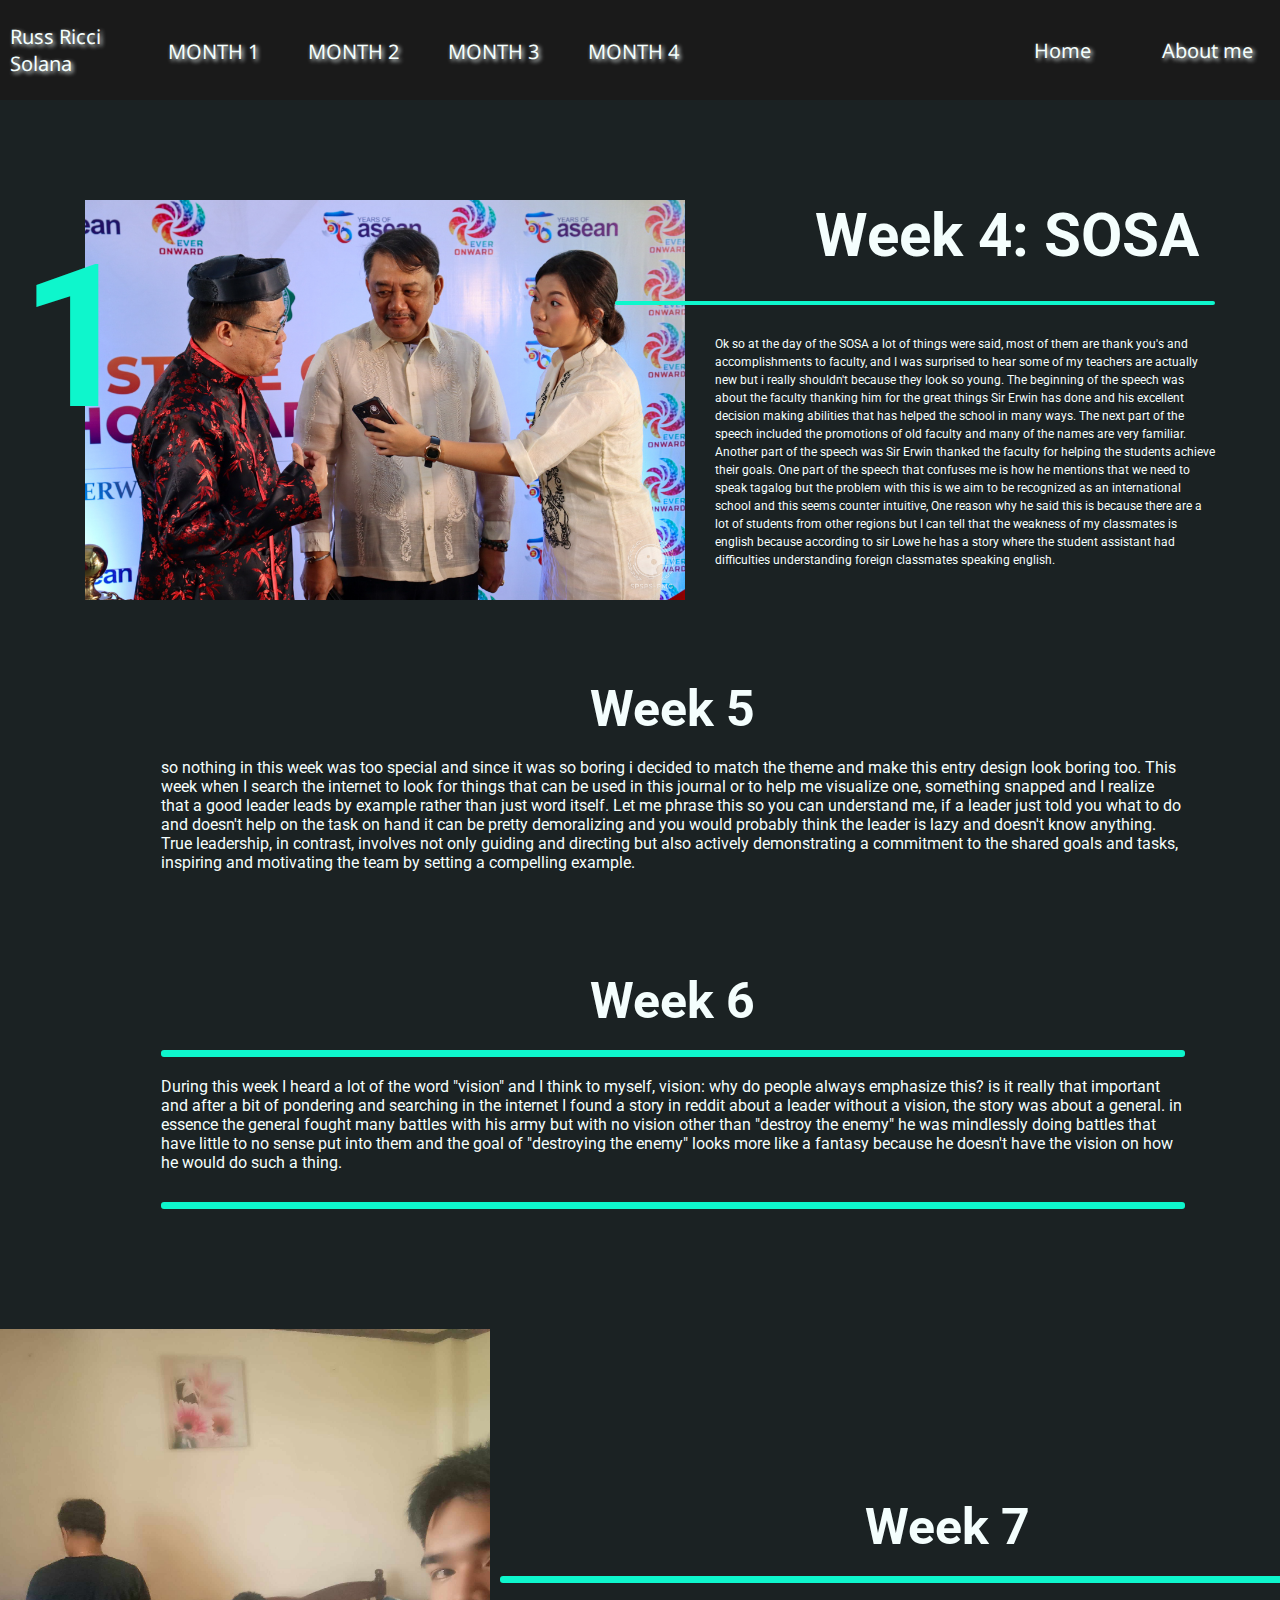
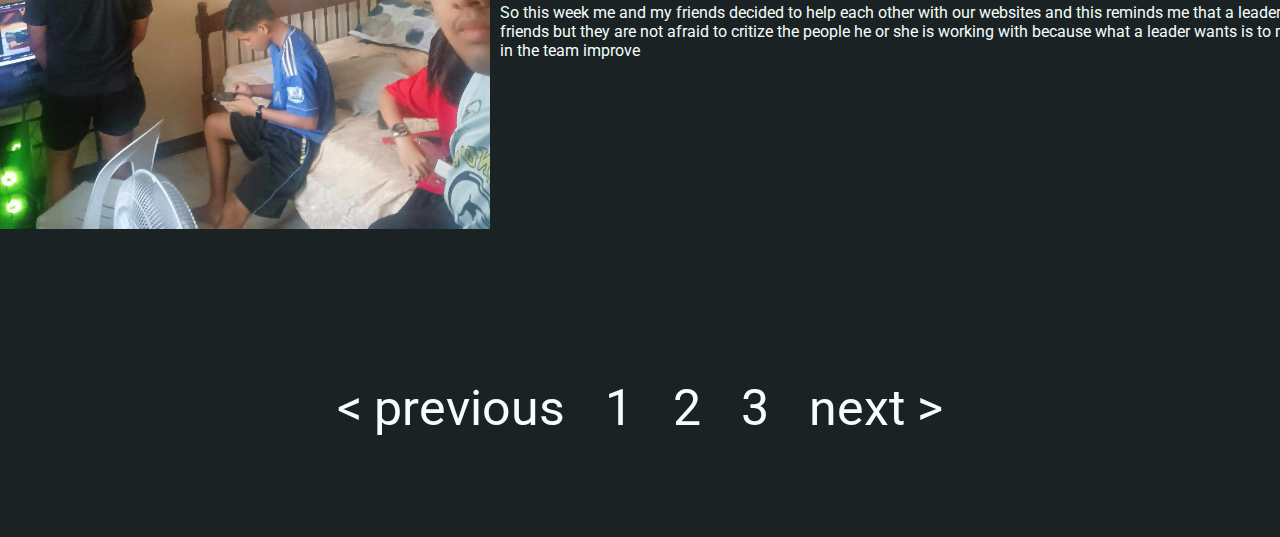
<file: month-2.html>
<!DOCTYPE html>
<html>
  <head>
    <link rel="stylesheet" href="firstpage.css">
    <link rel="stylesheet" href="month-2.css">
    <link rel="preconnect" href="https://fonts.googleapis.com">
    <link rel="preconnect" href="https://fonts.gstatic.com" crossorigin>
    <link href="https://fonts.googleapis.com/css2?family=Kablammo&family=Montserrat:wght@500;700&family=Roboto:ital,wght@0,100;0,300;0,400;0,500;0,700;0,900;1,100;1,300;1,400;1,500;1,700;1,900&display=swap" rel="stylesheet">
    <link rel="preconnect" href="https://fonts.googleapis.com">
    <link rel="preconnect" href="https://fonts.gstatic.com" crossorigin>
    <link href="https://fonts.googleapis.com/css2?family=Kablammo&family=Montserrat:wght@500;700&family=Noto+Sans:wght@700&family=Roboto:ital,wght@0,100;0,300;0,400;0,500;0,700;0,900;1,100;1,300;1,400;1,500;1,700;1,900&display=swap" rel="stylesheet">
    <link rel="stylesheet" href="https://unpkg.com/aos@next/dist/aos.css" />
    <link rel="preconnect" href="https://fonts.googleapis.com">
    <link rel="preconnect" href="https://fonts.gstatic.com" crossorigin>
    <link href="https://fonts.googleapis.com/css2?family=Manrope&display=swap" rel="stylesheet">
    
  </head>
  <section>
    <div class="header">
      <div class="RussRicci">Russ Ricci Solana</div>
      <div class="months">
        <div class="month-one"><a class="month-onee" href="index.html">MONTH 1</a></div>
        <div class="month-one"><a class="month-onee" href="month-2.html">MONTH 2</a></div>
        <div class="month-one"><a class="month-onee" href="month-3.html">MONTH 3</a></div>
        <div class="month-one"><a class="month-onee" href="month-4.html">MONTH 4</a></div>
      </div>
      <div class="home"><a class="home-button"   href="#aiden-pierce">Home</a></div>
      <div class="about-me"><a class="about-me" href="#mylife">About me</a></div>
    </div>

    <div class="first-entry">
      <div class="week-four-one-lol">1</div>
      <img src="images/about-me-and-weekly-journals/month 2/sosa.jpg" class="week-four-picture">
      <div class="week-four-box">
        <div class="week-four-title">
          Week 4: SOSA
        </div>
        <div class="week-four-divider"></div>
        <div class="week-four-journal-entry">
          Ok so at the day of the SOSA a lot of things were said, most of them are thank you's and accomplishments to faculty, and I was surprised to hear some of my teachers are actually new but i really shouldn't because they look so young.
          The beginning of the speech was about the faculty thanking him for the great things Sir Erwin has done and his excellent decision making abilities that has helped the school in many ways.
          The next part of the speech included the promotions of old faculty and many of the names are very familiar. Another part of the speech was Sir Erwin thanked the faculty for helping the students achieve their goals.
          One part of the speech that confuses me is how he mentions that we need to speak tagalog but the problem with this is we aim to be recognized as an international school and this seems counter intuitive, One
          reason why he said this is because there are a lot of students from other regions but I can tell that the weakness of my classmates is english because according to sir Lowe he has a story
          where the student assistant had difficulties understanding foreign classmates speaking english.
        </div>
      </div>
    </div>

  <section class="week-five-parent-div">  
    <div class="week-five-entry-div">
      <div class="week-five-title">Week 5</div>
      <div class="week-five-text">
        so nothing in this week was too special and since it was so boring i decided to match the theme and make this entry design look boring too. This week when I search the internet 
        to look for things that can be used in this journal or to help me visualize one, something snapped and I realize that a good leader leads by example rather than just word itself.
        Let me phrase this so you can understand me, if a leader just told you what to do and doesn't help on the task on hand it can be pretty demoralizing and you would probably
        think the leader is lazy and doesn't know anything. True leadership, in contrast, involves not only guiding and directing but also actively demonstrating a commitment to the
         shared goals and tasks, inspiring and motivating the team by setting a compelling example.
      </div>
    </div>
  </section>

  <section>
    <div class="week-six-parent-div">
      <div class="week-six-entry-div">
        <div class="week-six-title">
          Week 6
        </div>
        <div class="week-six-divider"></div>
        <div class="week-six-text">During this week I heard a lot of the word "vision" and I think to myself, vision: why do people always emphasize this? is it really that important
          and after a bit of pondering and searching in the internet I found a story in reddit about a leader without a vision, the story was about a general. in essence the general fought many battles with his army but with no vision other than "destroy the enemy" he was mindlessly doing battles that have little to no sense put into them
          and the goal of "destroying the enemy" looks more like a fantasy because he doesn't have the vision on how he would do such a thing. 
      
        </div>
        <div class="week-six-divider" style="margin-top: 30px;
      "></div>
      </div>
      <div>
        
      </div>
    </div>
  </section>



  <section>
    <div class="week-seven-parent-div">
      <img src="images/about-me-and-weekly-journals/month 2/teamwork.jpg" class="week-seven-picture">
      <div class="week-seven-entry-div">
        <div class="week-six-title">
          Week 7
        </div>
        <div class="week-seven-divider"></div>
        <div class="week-six-text">
          So this week me and my friends decided to help each other with our websites and this reminds me that a leader is a good friends but they are not afraid to critize the people he or she 
          is working with because what a leader wants is to make everyone in the team improve 
        </div>
      </div>
      <div>
        
      </div>
    </div>
  </section>

    <div class="page-selector">
      <div><a href="index.html">&lt; previous</a></div>
      <div><a href="index.html">1</a></div>
      <div><a href="month-2.html">2</a></div>
      <div><a href="month-3.html">3</a></div>
      <div><a href="month-3.html">next &gt; </a></div>
    </div>
  </Body>

</html>
</file>
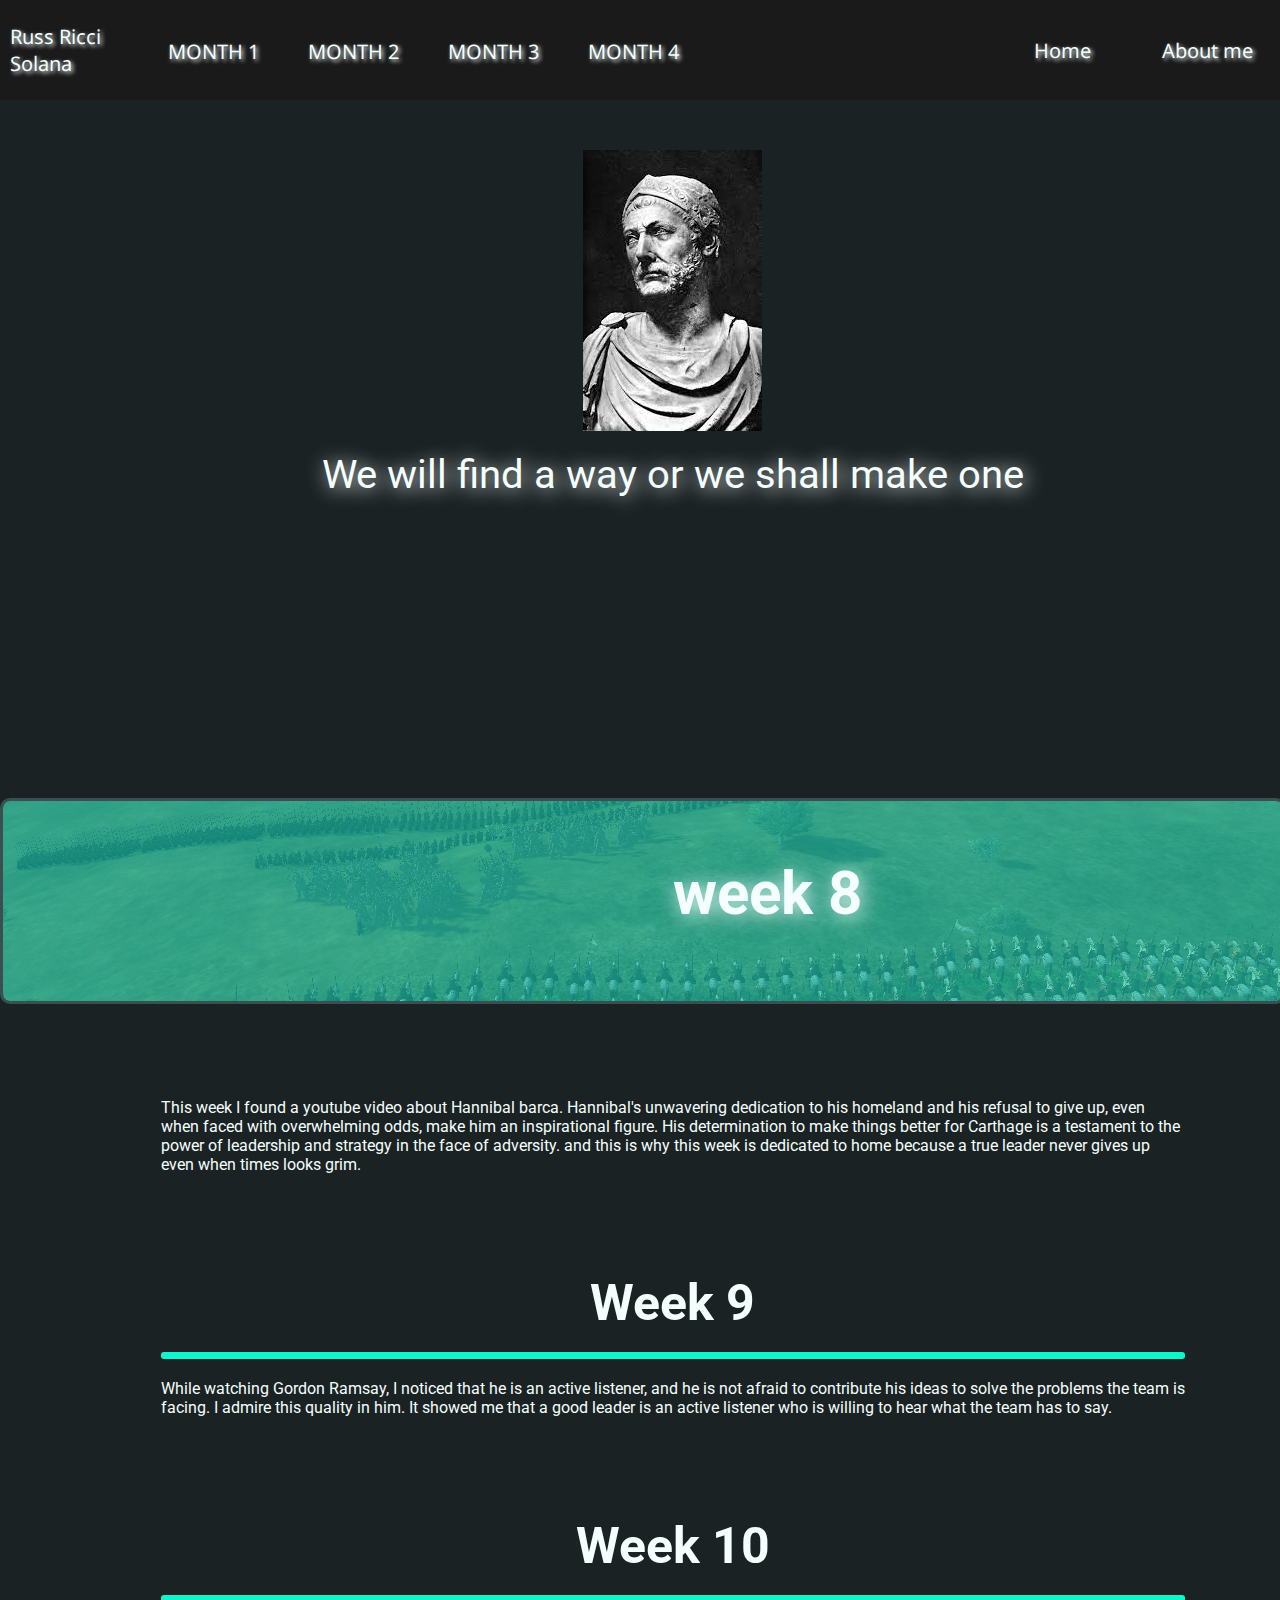
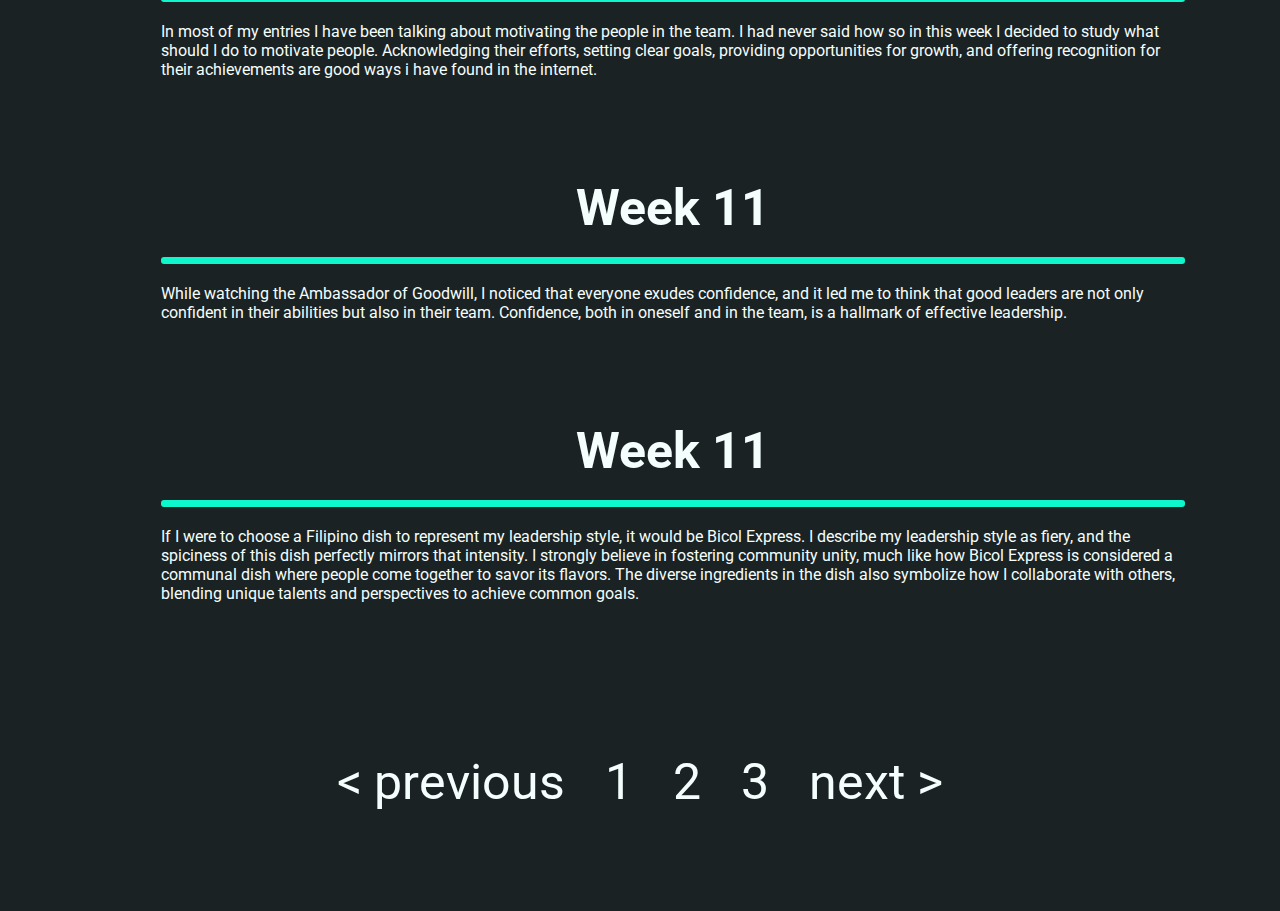
<file: month-3.html>
<!DOCTYPE html>
<html>
  <head>
    <link rel="stylesheet" href="firstpage.css">
    <link rel="stylesheet" href="month-2.css">
    <link rel="stylesheet" href="month-3.css">
    <link rel="preconnect" href="https://fonts.googleapis.com">
    <link rel="preconnect" href="https://fonts.gstatic.com" crossorigin>
    <link href="https://fonts.googleapis.com/css2?family=Kablammo&family=Montserrat:wght@500;700&family=Roboto:ital,wght@0,100;0,300;0,400;0,500;0,700;0,900;1,100;1,300;1,400;1,500;1,700;1,900&display=swap" rel="stylesheet">
    <link rel="preconnect" href="https://fonts.googleapis.com">
    <link rel="preconnect" href="https://fonts.gstatic.com" crossorigin>
    <link href="https://fonts.googleapis.com/css2?family=Kablammo&family=Montserrat:wght@500;700&family=Noto+Sans:wght@700&family=Roboto:ital,wght@0,100;0,300;0,400;0,500;0,700;0,900;1,100;1,300;1,400;1,500;1,700;1,900&display=swap" rel="stylesheet">
    <link rel="stylesheet" href="https://unpkg.com/aos@next/dist/aos.css" />
    <link rel="preconnect" href="https://fonts.googleapis.com">
    <link rel="preconnect" href="https://fonts.gstatic.com" crossorigin>
    <link href="https://fonts.googleapis.com/css2?family=Manrope&display=swap" rel="stylesheet">
    
  </head>
<body>
  <section>
    <div class="header">
      <div class="RussRicci">Russ Ricci Solana</div>
      <div class="months">
        <div class="month-one"><a class="month-onee" href="index.html">MONTH 1</a></div>
        <div class="month-one"><a class="month-onee" href="month-2.html">MONTH 2</a></div>
        <div class="month-one"><a class="month-onee" href="month-3.html">MONTH 3</a></div>
        <div class="month-one"><a class="month-onee" href="month-4.html">MONTH 4</a></div>
      </div>
      <div class="home"><a class="home-button"   href="#aiden-pierce">Home</a></div>
      <div class="about-me"><a class="about-me" href="#mylife">About me</a></div>
    </div>
  </section>

    <div class="hannibal-barca-div">
      <img src="images/about-me-and-weekly-journals/month3/hannibal barca.png" class="hannibal-barca-image">
      <article class="hannibal-barca-text">We will find a way or we shall make one</article>
    </div>

    <div class="week-8-title-parent">
        <img class="week-8-title-picture" src="images/about-me-and-weekly-journals/month3/mediveal-2-picture.png">
        <p class="week-8-inside">week 8</p>
    </div>

    <div class="week-8-text-div">
      <div class="week-8-text">
        This week I found a youtube video about Hannibal barca. Hannibal's unwavering dedication to his homeland and his refusal to give up, even when faced with overwhelming odds, make him an inspirational figure. 
        His determination to make things better for Carthage is a testament to the power of leadership and strategy in the face of adversity. and this is why this week is dedicated to home because
        a true leader never gives up even when times looks grim.
      </div>
    </div>

      <div class="week-six-parent-div">
        <div class="week-six-entry-div">
          <div class="week-six-title">
            Week 9
          </div>
          <div class="week-six-divider"></div>
          <div class="week-six-text">
            While watching Gordon Ramsay, I noticed that he is an active listener, and he is not afraid to contribute his ideas to solve the problems the team is facing. I admire this quality in him. It showed me that a good leader is an active listener who is willing to hear what the team has to say.
          </div>
        </div>
      </div>

      <div class="week-six-parent-div">
        <div class="week-six-entry-div">
          <div class="week-six-title">
            Week 10
          </div>
          <div class="week-six-divider"></div>
          <div class="week-six-text">
            In most of my entries I have been talking about motivating the people in the team. I had never said how so in this week I decided to study what should I do to motivate people.
            Acknowledging their efforts, setting clear goals, providing opportunities for growth, and offering recognition for their achievements are good ways i have found in the internet.

          </div>
        </div>
      </div>

    <div class="week-six-parent-div">
        <div class="week-six-entry-div">
          <div class="week-six-title">
            Week 11
          </div>
          <div class="week-six-divider"></div>
          <div class="week-six-text">
            While watching the Ambassador of Goodwill, I noticed that everyone exudes confidence, and it led me to think that good leaders are not only confident in their abilities but also in their team. Confidence, both in oneself and in the team, is a hallmark of effective leadership.
          </div>
        </div>
      </div>

      <div class="week-six-parent-div">
        <div class="week-six-entry-div">
          <div class="week-six-title">
            Week 11
          </div>
          <div class="week-six-divider"></div>
          <div class="week-six-text">
            If I were to choose a Filipino dish to represent my leadership style, it would be Bicol Express. I describe my leadership style as fiery, and the spiciness of this dish perfectly mirrors that intensity. I strongly believe in fostering community unity, much like how Bicol Express is considered a communal dish where people come together to savor its flavors. The diverse ingredients in the dish also symbolize how I collaborate with others, blending unique talents and perspectives to achieve common goals.
          </div>
        </div>
      </div>


    <div class="page-selector">
      <div><a href="month-2.html">&lt; previous</a></div>
      <div><a href="index.html">1</a></div>
      <div><a href="month-2.html">2</a></div>
      <div><a href="month-3.html">3</a></div>
      <div><a href="month-4.html">next &gt; </a></div>
    </div>
</Body>

</html>
</file>
<file: firstpage.css>
html {
  scroll-behavior: smooth;
}

a {
  color: #f4fefd; 
  text-decoration: none;
  transition: 0.5s;
}


a:visited {
  
  text-decoration: none;
}


a:active {
   
  text-decoration: none;
}

body {
  color:  #f4fefd;
  background-color: #1b2223;
  padding: 0;
  margin: 0;
  font-family: roboto, arial;
  padding-bottom: 100px;
  min-width: 1345px;
}

.header {
  height: 100px;
  width: 100%;
  background-color: rgb(26, 26, 26);
  display: flex;
  border: -10px;
  justify-content: center;
  align-items: center;
  padding-left: 10px;
  position: fixed;
  z-index: 100;
  padding-right: 10px;
}

.RussRicci, .home, .about-me, .months {
  font-family: noto sans;
  font-size: 20px;
  text-shadow: 2px 2px 4px #f4fefd;
  
}

.RussRicci {
  flex: 1;
}

.months{
  flex: 7;
  display: flex;
}

.month-one{
  cursor:pointer;
  padding: 30px;
  margin-right: 80px;
}

.month-onee{
position: absolute;
margin-top: -12px;
}


.month-onee:hover{
  cursor:pointer;
  color: #0ef6cc;
  text-shadow: 2px 2px 20px #0ef6cc ;
  transform: scale(1.5);
  z-index: 999;
  position: 10px 0 0 0 ;
}


.home {
  flex: 1; 
  
  text-decoration: none;
  cursor:pointer;
  
}


a.home-button:hover {
  color: #0ef6cc;
  text-shadow: 2px 2px 20px #0ef6cc ;
  
}

.home:visited, .home:active {
  color: #f4fefd;
  text-decoration: none;
}

.about-me {
  flex: 1;
  transition: 0.5s;
  cursor:pointer;
}

.about-me:hover{
  color: #0ef6cc ;
  text-shadow: 2px 2px 20px #0ef6cc ;
  
}

.about-myself {
  position: relative;
  min-height: 700px;
  background-image: url("images/about-me-and-weekly-journals/90172.jpg");
  background-attachment: fixed;
  background-position: center;
  background-repeat: no-repeat;
  background-size:  cover;
  z-index: -1;
  display: flex;
  justify-content: center;
  align-items: center;
  text-shadow: 5px 5px 1px black;
  font-size: 80px;
  color: #0ef6cc;

  
}

.about-me-description {
  display: flex;
  background-color: #1b2223;
  width: 100%;
  

  z-index: 1;
  justify-content: center;
  font-size: 30px;
  overflow-x: hidden;
  overflow-y: hidden;
  
  align-items: center;
  flex-direction: column;
  color: #f4fefd;

}


.week-one {
  min-height: 500px;
  background-image: url("images/about-me-and-weekly-journals/nature.png");
  display: flex;
  justify-content: center;
  align-items: center;
  margin-top: 50px;
  z-index: 1;
  background-attachment: fixed;
  background-position: center;
  background-repeat: no-repeat;
  background-size: 100% auto;
  position: relative
}

.week-one-box {
  border-style: solid;
  border-radius: 2px;
  font-size: 40px;
  padding: 10px;
  border-width: 6px;
  color:#0ef6cc;
  text-shadow:2px 2px 6px #0ef6cc;
  background: rgba(0,0,0,0.5);
  background-size: 70px;
}

.week-one-text {
  padding-right: 20px;
  display: flex;
  justify-content: center;
  align-items: center;
  margin-top: 50px;
  min-width: 1000px;
  padding-left: 20px;
  overflow-x: hidden;
}

.week-one-chess {
  width: 500px;
  object-fit: cover;
  margin-right: 20px;
}

.week-one-description {
  min-width: 750px;
}

.bar {
  width: 98%; 
  margin: 0 auto; 
  z-index: 1;
  margin-top: 50px;
  border-radius: 2px;
}

.thin-bar {
  width: 100%;
  height: 3px; 
  background-color: #0ef6cc; 
  border-radius: 3px;
}

.week-two-div {
  background-color: #3a4f50;
  width: 1fr;
  height: 1200px;
}

.week-two{
  display: flex;
  width: 1fr;
}

.week-two-text {
  align-items: center;
  display: flex;
  justify-content: center;
  padding-top: 20px;
  font-size: 80px;
  text-shadow:2px 2px 15px #f4fefd;
}

#slideshow {
  width:1000px;
  margin:0 auto;
  overflow:hidden;
}

.container {
  width:4000px; /* 300 x 4 */
  position:relative;
  -webkit-animation:slide 8s ease-in-out infinite;
  -moz-animation:slide 8s ease-in-out infinite;
  -ms-animation:slide 8s ease-in-out infinite;
  -o-animation:slide 8s ease-in-out infinite;
  animation:slide 8s ease-in-out infinite;
}

.container img {
  width:1000px;
  height:500px;
  float:left;
}

.container img:nth-child(1) {background-color:green;}
.container img:nth-child(2) {background-color:orange;}
.container img:nth-child(3) {background-color:blue;}
.container img:nth-child(4) {background-color:red;}

.container:hover {
 animation-play-state:paused;
 -webkit-animation-play-state:paused;
}

@-webkit-keyframes slide {
  0% {left:0;}
  25% {left:-1000px;}
  50% {left:-2000px;}
  75% {left:-3000px;}
  100% {left:0;}
}
@-moz-keyframes slide {
  0% {left:0;}
  25% {left:-1000x;}
  50% {left:-2000px;}
  75% {left:-3000px;}
  100% {left:0;}
}
@-ms-keyframes slide {
  0% {left:0;}
  25% {left:-1000px;}
  50% {left:-2000px;}
  75% {left:-3000px;}
  100% {left:0;}
}
@-o-keyframes slide {
  0% {left:0;}
  25% {left:-1000px;}
  50% {left:-2000px;}
  75% {left:-3000px;}
  100% {left:0;}
}
@keyframes slide {
  0% {left:0;}
  25% {left:-1000px;}
  50% {left:-2000px;}
  75% {left:-3000px;}
  100% {left:0;}
}

.week-two-description {
  font-size: 17px;
  font-family: manrope, arial;
}

.week-two-box {
  width: 1fr;
  padding-left: 50px;
  padding-right: 50px;
  margin-top: 40px;
}

.week-three-title{
  padding: 0 50px 0 90px;
  display: flex;
  margin-top: 200px;
  height: 20vw;
}


.week-three-box {
  background-color: #3a4f50;
  padding: 0 60px 0 60px;
  align-items: center;
  height: 500px;
  display: flex;
  border-radius: 5px;
  flex-direction: column;
}

.week-three-top{
  font-family: Noto sans,arial;
  font-size: 80px;
  margin-top: 10px;
}

.week-three-line{
  width: 100%;
  height: 4px;
  background-color: #1b2223;
  border-radius: 50%;
  margin-top: -80px;
  margin-bottom: 70px;

}

.belisarius{
  width: 500px;
  object-fit: contain;
  margin: 0 -30px 0 0;
  z-index: 1;
}

.week-three-description{
  width: 1fr;
  font-size: 14px;
}

.page-selector{
  display: flex;
  grid-template-columns: 230px 20px 20px 250px;
  justify-content: center;
  align-items: center;
  width: 100vw;
  font-size: 50px;
  column-gap: 40px;
  margin-top: 150px;
  transition: .5ms;
  
  
}

.page-selector a:hover{
  color: #0ef6cc;
  text-shadow: 2px 2px 20px #0ef6cc ;
  font-size: 80px;
  
}

.sticky {
  position: flex;
  
  margin-right: 50px;
}

.sticky:hover{
  cursor:pointer;
  color: #0ef6cc;
  text-shadow: 2px 2px 20px #0ef6cc ;
  transform: scale(1.5);
  z-index: 999;
  
}
</file>
<file: month-2.css>
.first-entry {
  padding-top: 200px;
  display: flex;
  width: 80vw;
  padding-left: 20px;
}

.week-four-one-lol{
  color: #0ef6cc;
  font-size: 200px;
  font-weight: bold;
  margin-top: 20px;
  margin-right: -50px;
  z-index: 1;
}

.week-four-box{
  padding-left: 30px;
}


.week-four-picture{
  width: 600px;
}

.week-four-title{
  margin-bottom: 30px;
  font-size: 60px;
  font-weight: bold;
  padding-left: 100px;
}

.week-four-divider{
  background-color: #0ef6cc;
  width: 600px;
  height: 4px;
  margin-bottom: 30px;
  margin-left: -100px;
  border-radius: 3px;
  
}


.week-four-journal-entry{
  line-height: 1.5;
  font-size: 12px;
  
}


.week-five-parent-div{
  justify-content: center;
  display: flex;
}

.week-five-entry-div {
  display: flex;
  flex-direction: column;
  justify-content: center;
  align-items: center;
  
  width: 80vw;
  margin-top: 60px;
  
}

.week-five-title{
  font-weight: bold;
  margin: 20px;
  font-size: 50px;
  
}

.week-six-parent-div{
  align-items: center;
  margin-top: 100px;
  justify-content: center;
  display: flex;
  
}

.week-six-title{
  font-size: 50px;
  font-weight: bold;
  margin-bottom: 20px;
}

.week-six-entry-div{
  align-items: center;
  justify-content: center;
  display: flex;
  flex-direction: column;
  width: 80vw;
  
}

.week-six-divider{
  height: 7px;
  width: 80vw;
  border-radius: 3px;
  background-color: #0ef6cc;
  margin-bottom: 20px;
}

.week-seven-picture {
  height: 500px;
  margin-left: 40px;
}

.week-seven-divider{
  height: 7px;
  width: 70vw;
  border-radius: 3px;
  background-color: #0ef6cc;
  margin-bottom: 20px;}




  .week-seven-entry-div{
    width: 70vw;
    display: flex;
    margin-left: 10px;
    flex-direction: column;
    justify-content: center;
    align-items: center;
  }

  .week-seven-parent-div{
    align-items: center;
    margin-top: 100px;
    justify-content: center;
    display: flex;
    
  }
</file>
<file: month-3.css>
.hannibal-barca-image{
  


}

.hannibal-barca-div{
  justify-content: center;
  align-items: center;
  flex-direction: column;
  display: flex;
  padding-top: 150px;
}

.hannibal-barca-text{
  font-size: 40px;
  margin-top: 20px;
  text-shadow: 2px 2px 20px #f4fefd;
  animation: glow 1s ease-in-out infinite alternate;
}

@-webkit-keyframes glow {
  from {
    text-shadow: 0 0 10px #0ef6cc, 0 0 20px #0ef6cc, 0 0 30px #0ef6cc, 0 0 40px #0ef6cc, 0 0 50px #0ef6cc;
  }
  
  to {
    text-shadow: 0 0 20px #0ef6cc, 0 0 30px #0ef6cc, 0 0 40px #0ef6cc, 0 0 50px #0ef6cc, 0 0 60px #0ef6cc;}
}

.week-8-title-parent{
  display: flex;
  margin-top: 300px;
  position: relative;
}


.week-8-title-picture{
  width: 100vw;
  object-fit: none;
  height: 200px;
  border-style: solid;
  border-radius: 10px;
  border-color: #3a4f50;
  position: absolute;
  
  
}

.week-8-inside{
  position: absolute;
  top: 50%;
  left: 50%;
  z-index: 1;
  font-size: 60px;
  text-shadow: 2px 2px 20px #f4fefd;
  font-weight: bold;
}

.week-8-text-div{
  margin-top: 300px;
  display: flex;
  align-items: center;
  justify-content: center;
}

.week-8-text{
  width: 80vw;
  display: flex;
  align-items: center;
  justify-content: center;
}
</file>
